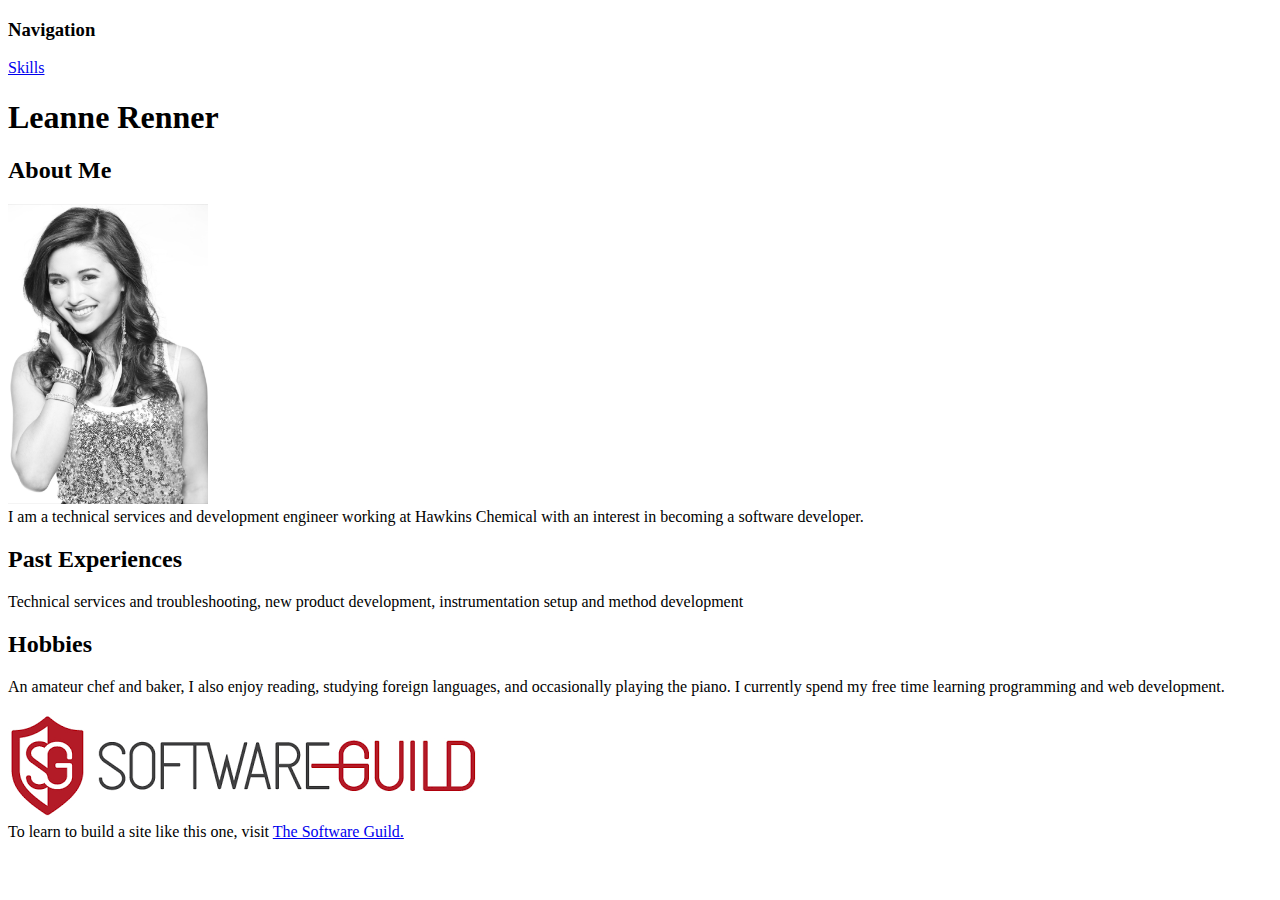
<file: PortfolioSite/index.html>
<!DOCTYPE html>
<html>
    <head>
        <title>Leanne Renner - Portfolio</title>
    </head>
    <body>
        <h3>Navigation</h3>
        <a href="skills.html">Skills</a>
        <h1>Leanne Renner</h1>
        <h2>About Me</h2>
        <p>
            <img src="images/IMG_1645.JPG" style="width: 200px;" /><br/>
            I am a technical services and development engineer working at Hawkins Chemical
            with an interest in becoming a software developer. 
        </p>
        <h2>Past Experiences</h2>
        <p>
            Technical services and troubleshooting, new product development, instrumentation setup and method development
        </p>
        <h2>Hobbies</h2>
        <p>
            An amateur chef and baker, I also enjoy reading, studying foreign languages, and occasionally playing the piano.
            I currently spend my free time learning programming and web development.
        </p>
        <footer>
            <a href="http://www.thesoftwareguild.com"><img src="images/SoftwareGuildLogo.png" /></a>
            <br/>
            To learn to build a site like this one, visit
            <a href="http://www.thesoftwareguild.com">The Software Guild.</a>
        </footer>
    </body>
</html>
</file>
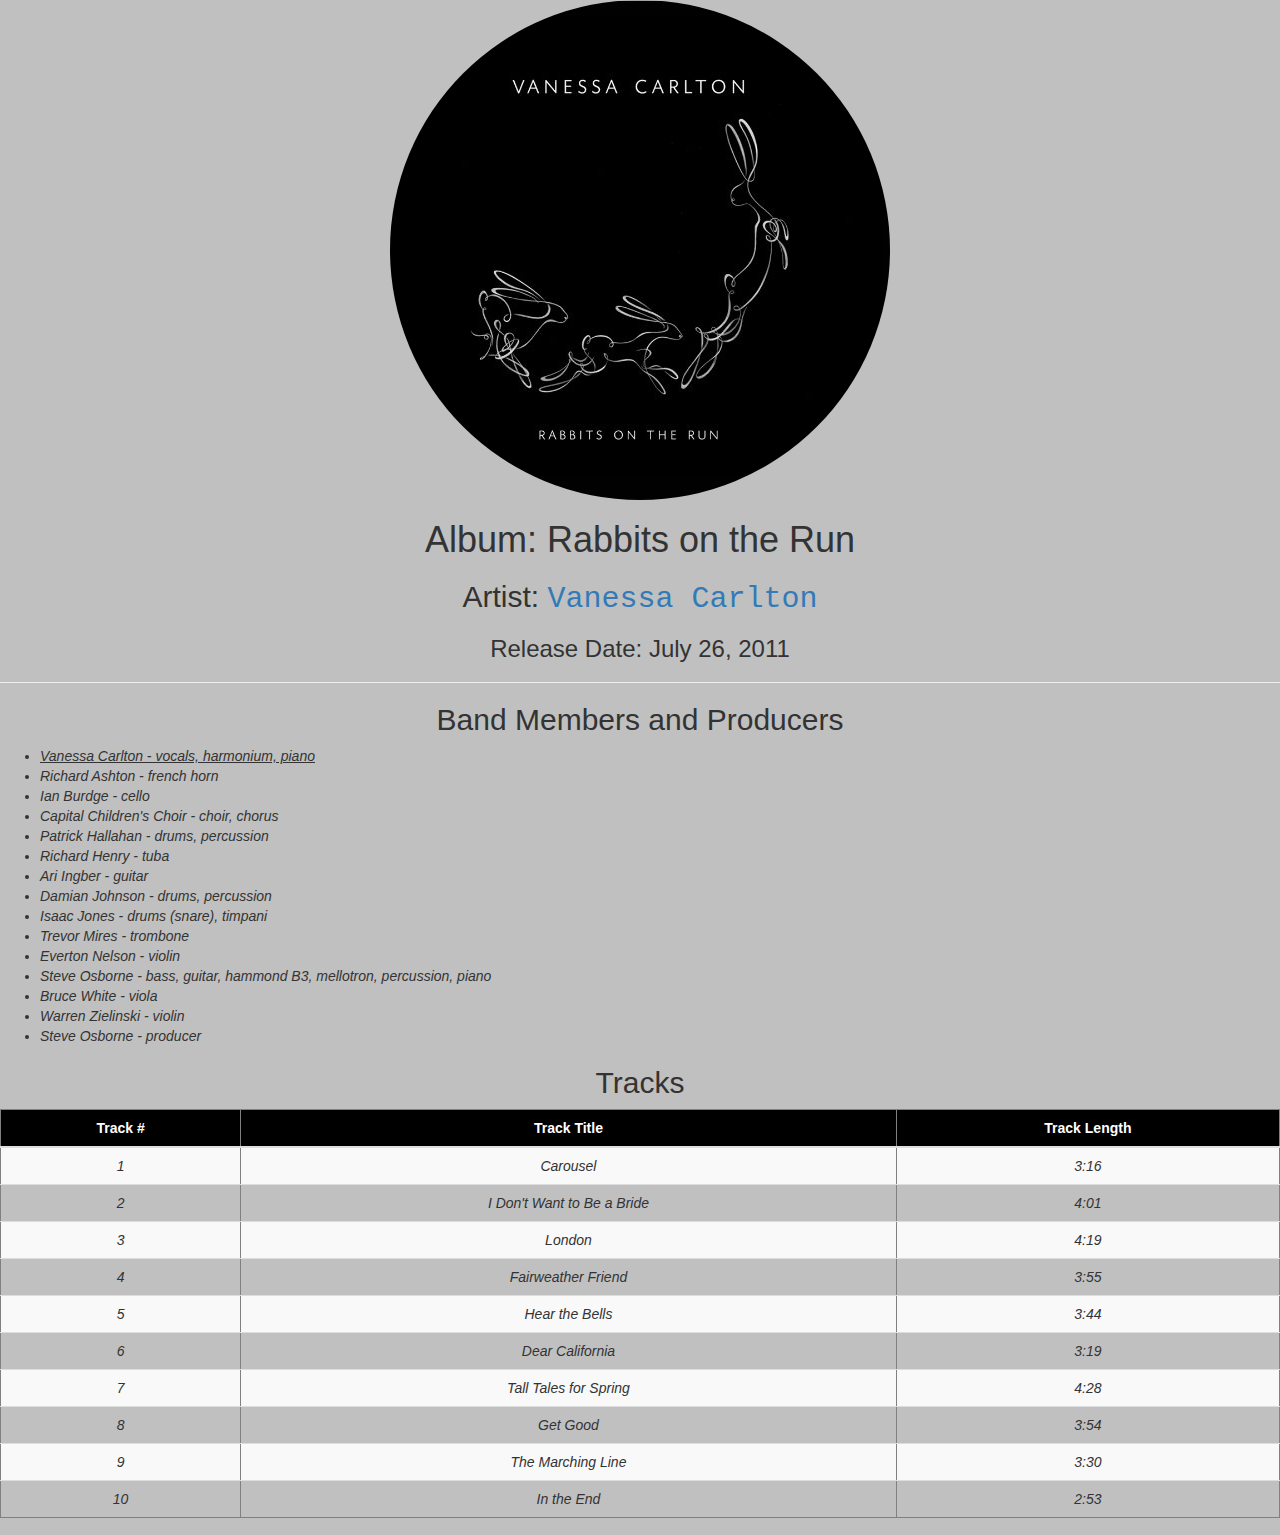
<file: html/AlbumPageLab/index.html>
<!DOCTYPE html>
<html>
    <head>
        <title>Rabbits on the Run</title>
        <link rel="stylesheet" type="text/css" href="albumStyles.css">
        <link rel="stylesheet" type="text/css" href="bootstrap.css">
    </head>
    <body style="background-color:silver">
        <img src="images/albumArt.jpg" alt="Album Cover" class="img-circle img-responsive" style="margin:0 auto;"/></p>
        <h1 class="decorativeFont">Album: Rabbits on the Run</h1>
        <h2>Artist: <a href="http://www.vanessacarlton.com">Vanessa Carlton</a></h2>
        <h3>Release Date: July 26, 2011</h3>
        <hr/>
        <h2 class="decorativeFont">Band Members and Producers</h2>
        <ul>
            <li id="primaryArtist">Vanessa Carlton - vocals, harmonium, piano</li>
            <li>Richard Ashton - french horn</li>
            <li>Ian Burdge - cello</li>
            <li>Capital Children's Choir - choir, chorus</li>
            <li>Patrick Hallahan - drums, percussion</li>
            <li>Richard Henry - tuba</li>
            <li>Ari Ingber - guitar</li>
            <li>Damian Johnson - drums, percussion</li>
            <li>Isaac Jones - drums (snare), timpani</li>
            <li>Trevor Mires - trombone</li>
            <li>Everton Nelson - violin</li>
            <li>Steve Osborne - bass, guitar, hammond B3, mellotron, percussion, piano</li>
            <li>Bruce White - viola</li>
            <li>Warren Zielinski - violin</li>
            <li>Steve Osborne - producer</li>
        </ul>
        <h2>Tracks</h2>
        <div class="table-responsive">
            <table border="1" class="table table-striped">
                <thead>
                    <tr bgcolor="black" class="tracklist">
                        <th style="text-align: center">Track #</th>
                        <th style="text-align: center">Track Title</th>
                        <th style="text-align: center">Track Length</th>
                    </tr>
                </thead>
                <tbody>
                    <tr>
                        <td>1</td>
                        <td>Carousel</td>
                        <td>3:16</td>
                    </tr>
                    <tr>
                        <td>2</td>
                        <td>I Don't Want to Be a Bride</td>
                        <td>4:01</td>
                    </tr>
                    <tr>
                        <td>3</td>
                        <td>London</td>
                        <td>4:19</td>
                    </tr>
                    <tr>
                        <td>4</td>
                        <td>Fairweather Friend</td>
                        <td>3:55</td>
                    </tr>
                    <tr>
                        <td>5</td>
                        <td>Hear the Bells</td>
                        <td>3:44</td>
                    </tr>
                    <tr>
                        <td>6</td>
                        <td>Dear California</td>
                        <td>3:19</td>
                    </tr>
                    <tr>
                        <td>7</td>
                        <td>Tall Tales for Spring</td>
                        <td>4:28</td>
                    </tr>
                    <tr>
                        <td>8</td>
                        <td>Get Good</td>
                        <td>3:54</td>
                    </tr>
                    <tr>
                        <td>9</td>
                        <td>The Marching Line</td>
                        <td>3:30</td>
                    </tr>
                    <tr>
                        <td>10</td>
                        <td>In the End</td>
                        <td>2:53</td>
                </tbody>
            </table>
        </div>
    </body>
</html>
</file>
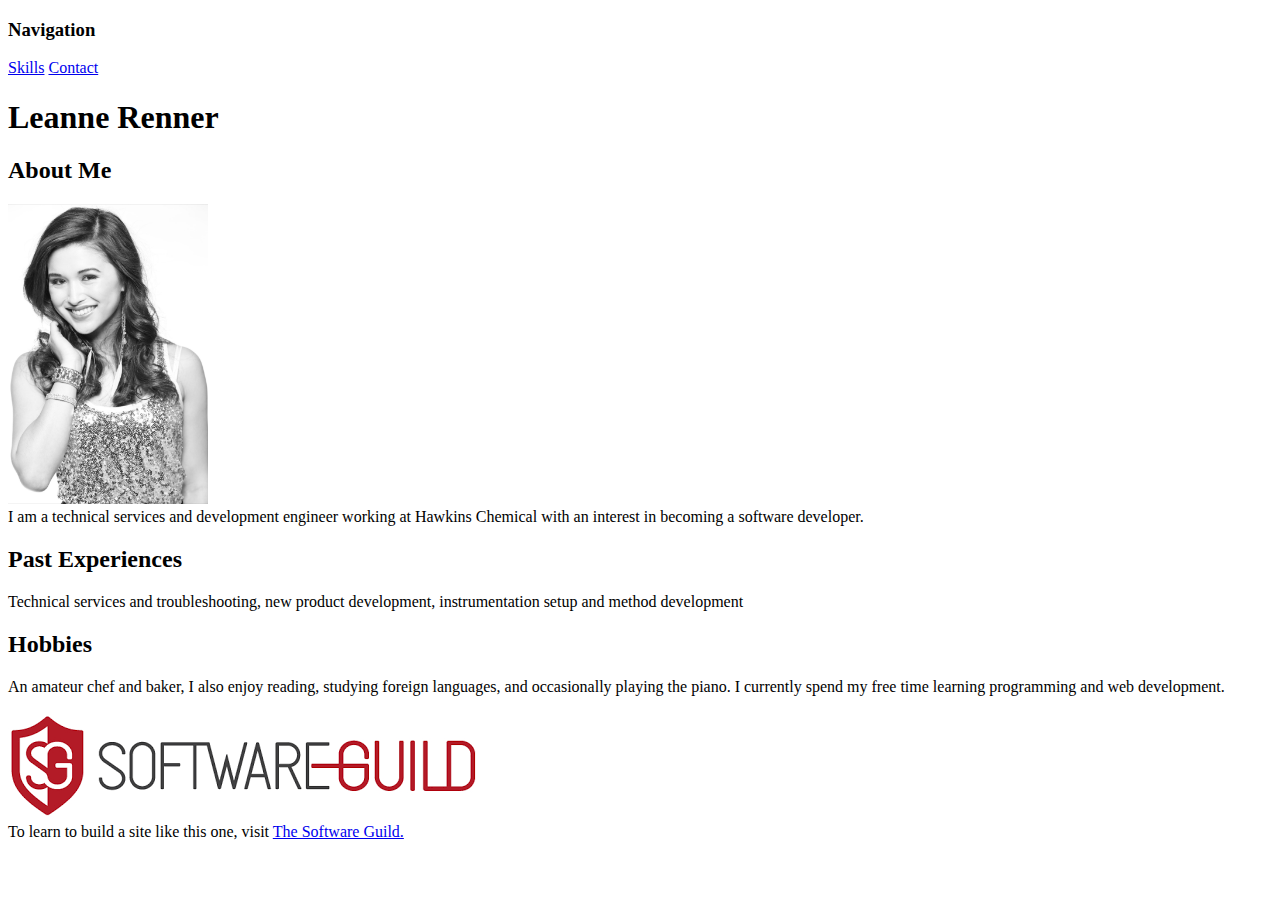
<file: html/PortfolioSite/index.html>
<!DOCTYPE html>
<html>
    <head>
        <title>Leanne Renner - Portfolio</title>
    </head>
    <body>
        <h3>Navigation</h3>
        <a href="skills.html">Skills</a>
        <a href="contact.html">Contact</a>
        <h1>Leanne Renner</h1>
        <h2>About Me</h2>
        <p>
            <img src="images/IMG_1645.JPG" style="width: 200px;" /><br/>
            I am a technical services and development engineer working at Hawkins Chemical
            with an interest in becoming a software developer. 
        </p>
        <h2>Past Experiences</h2>
        <p>
            Technical services and troubleshooting, new product development, instrumentation setup and method development
        </p>
        <h2>Hobbies</h2>
        <p>
            An amateur chef and baker, I also enjoy reading, studying foreign languages, and occasionally playing the piano.
            I currently spend my free time learning programming and web development.
        </p>
        <footer>
            <a href="http://www.thesoftwareguild.com"><img src="images/SoftwareGuildLogo.png" /></a>
            <br/>
            To learn to build a site like this one, visit
            <a href="http://www.thesoftwareguild.com">The Software Guild.</a>
        </footer>
    </body>
</html>
</file>
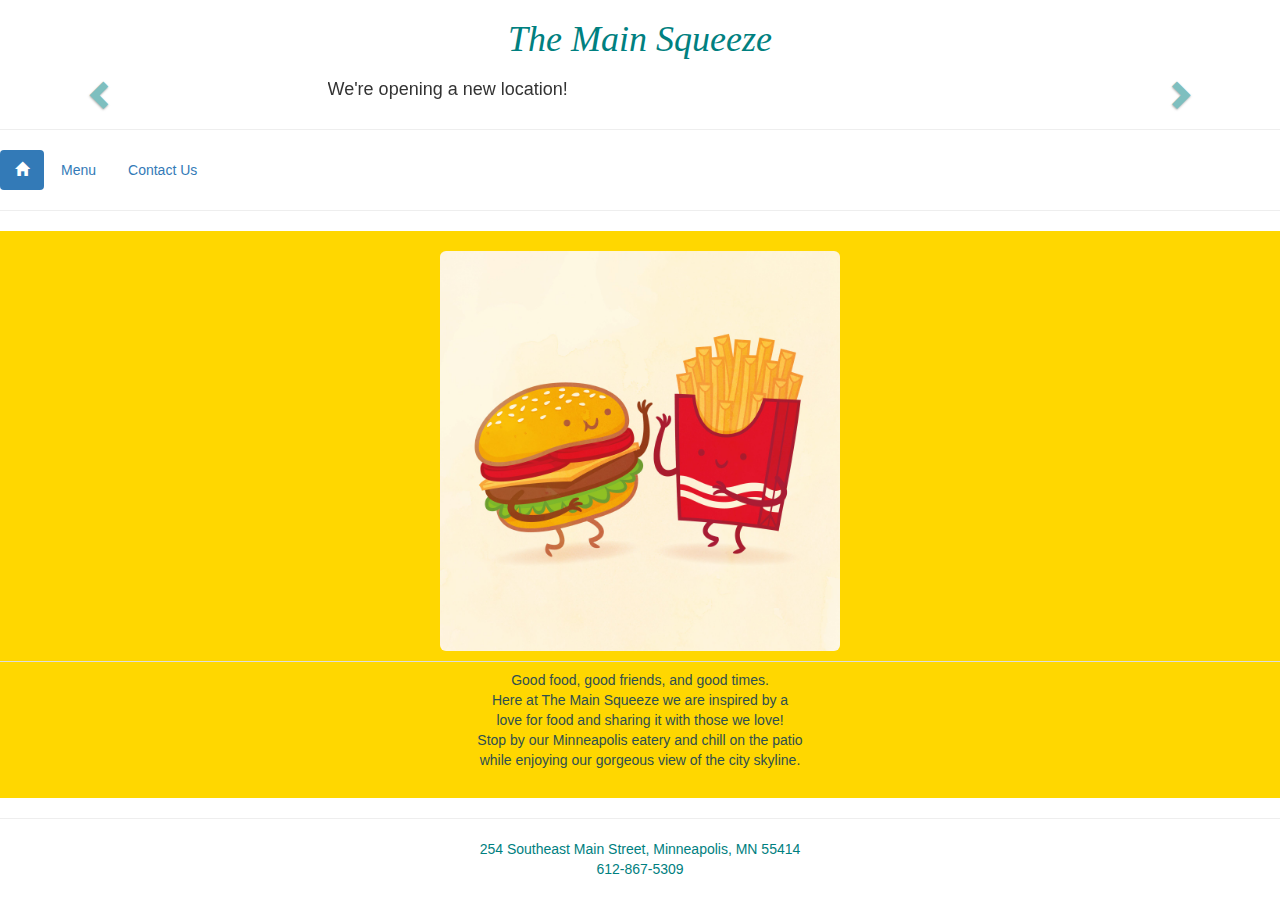
<file: html/RestaurantSiteLab/index.html>
<!DOCTYPE html>
<html>
    <head>
        <link rel="stylesheet" type="text/css" href="restaurantStyles.css">
        <link rel="stylesheet" type="text/css" href="https://maxcdn.bootstrapcdn.com/bootstrap/3.3.7/css/bootstrap.min.css">
        <script src="https://ajax.googleapis.com/ajax/libs/jquery/2.1.4/jquery.min.js"></script>
        <script src="https://maxcdn.bootstrapcdn.com/bootstrap/3.3.7/js/bootstrap.min.js"></script>
        <title>The Main Squeeze</title>
        <style>
            #content {
                background-color: gold;
            }
            table td {
                text-align: center;
            }
            .carousel-control.right, .carousel-control.left {
              background-image: none;
            }
        </style>
        <noscript>Whoops! Your browser does not support Javascript. Please enable it for the optimal viewing experience.</noscript>
    </head>
    <body>
        <h1 class="restaurantName">The Main Squeeze</h1>
        <div id="announcement-carousel" class="carousel slide" data-ride="carousel">
            <div class="row">
                <div class="col-xs-offset-3 col-xs-6">
                    <div class="carousel-inner">
                        <div class="item active">
                            <div class="carousel-content">
                                <div>
                                    <h4>We're opening a new location!</h4>
                                </div>
                            </div>
                        </div>
                        <div class="item">
                            <div class="carousel-content">
                                <div>
                                    <h4>We're rolling out our seasonal menu, with special options for this season.</h4>
                                </div>
                            </div>
                        </div>
                        <div class="item">
                            <div class="carousel-content">
                                <h4>The Drink of the Month is SG Special Brew.</h4>
                            </div>
                        </div>
                    </div>
                </div>
            </div>
            <a class="left carousel-control" href="#announcement-carousel" data-slide="prev">
                <span class="glyphicon glyphicon-chevron-left"></span>
            </a>
            <a class="right carousel-control" href="#announcement-carousel" data-slide="next">
                <span class="glyphicon glyphicon-chevron-right"></span>
            </a>
        </div>
        <hr/>
        <ul class="nav nav-pills">
            <li class="active"><a href="index.html"><span class="glyphicon glyphicon-home"></span></a></li>
            <li><a href="menu.html">Menu</a></li>
            <li><a href="contactUs.html">Contact Us</a></li>
        </ul>
        <hr/>
        <div id="content">
            <br/>
            <p style="text-align:center;"><img src="images/CuteBurgerAndFries.jpg" alt="We go together like burgers and fries." class="img-rounded img-responsive" width="400" style="margin:0 auto;" />
            <div class="table-responsive">
                <table align="center" width="400" class="table">
                    <tr>
                        <td style="color:darkslategray">
                            Good food, good friends, and good times.<br/>
                            Here at The Main Squeeze we are inspired by a<br/>
                            love for food and sharing it with those we love!<br/>
                            Stop by our Minneapolis eatery and chill on the patio<br/>
                            while enjoying our gorgeous view of the city skyline.
                        </td>
                </table>
            </div>
        </div>
        <hr/>
    </body>
    <footer>
        254 Southeast Main Street, Minneapolis, MN 55414<br/>
        612-867-5309
    </footer>
</html>
</file>
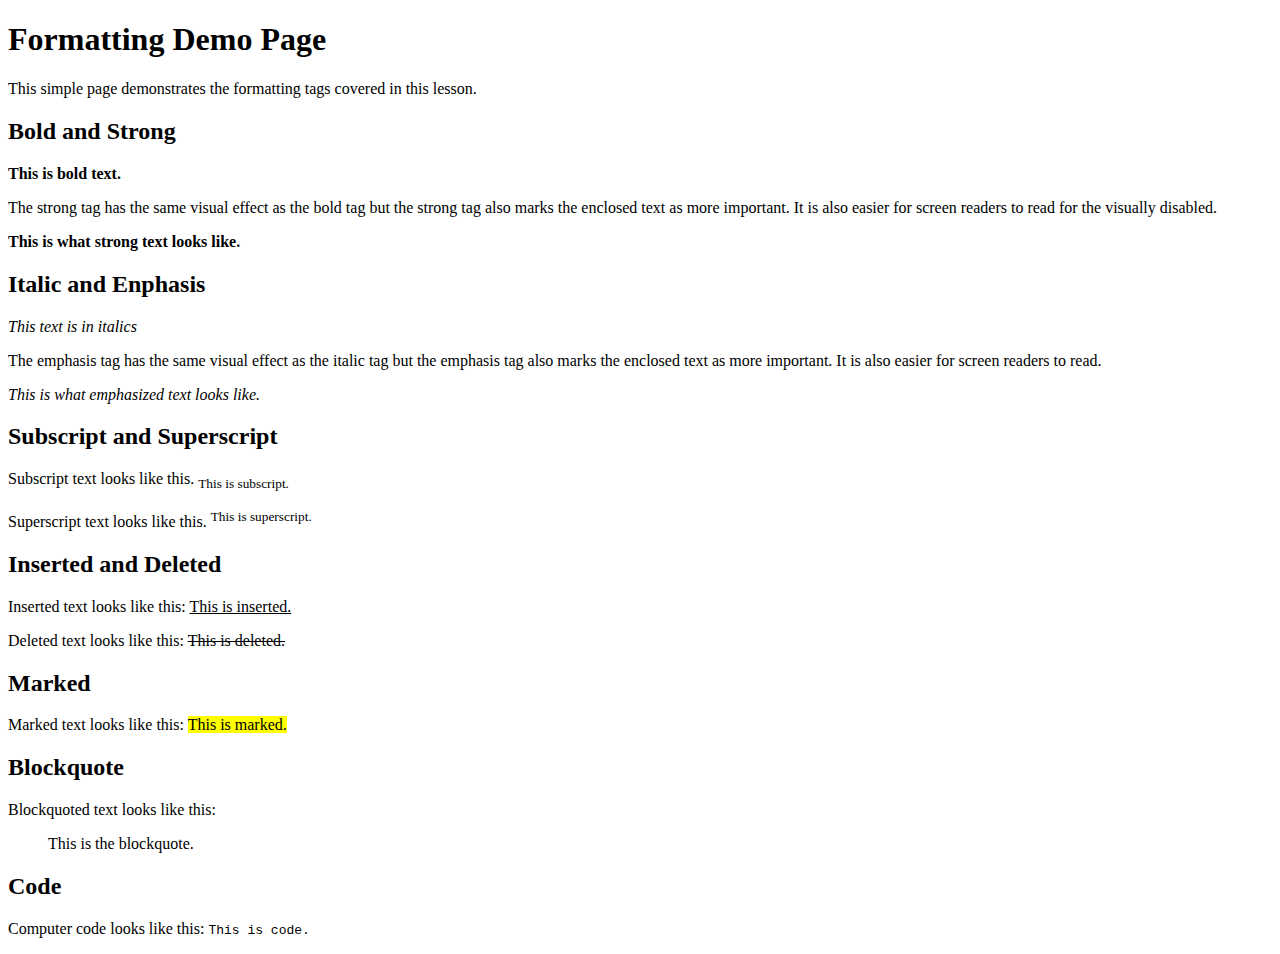
<file: HTMLFormattingLab/formattingDemoPage.html>
<!DOCTYPE html>
<html>
    <head>
        <title>Formatting Demo Page</title>
    </head>
    <body>
        <h1>Formatting Demo Page</h1>
        <p>
            This simple page demonstrates the formatting tags covered in this lesson.
        </p>
        <h2>Bold and Strong</h2>
        <b>This is bold text.</b>
        <p>
            The strong tag has the same visual effect as the bold tag but the strong tag 
            also marks the enclosed text as more important. It is also easier for screen readers to 
            read for the visually disabled.
        </p>
        <strong>This is what strong text looks like.</strong>
        <h2>Italic and Enphasis</h2>
        <i>This text is in italics</i>
        <p>
            The emphasis tag has the same visual effect as the italic tag but the emphasis tag also
            marks the enclosed text as more important. It is also easier for screen readers to read.
        </p>
        <em>This is what emphasized text looks like.</em>
        <h2>Subscript and Superscript</h2>
        <p>
            Subscript text looks like this. <sub>This is subscript.</sub>
        </p>
        <p>
            Superscript text looks like this. <sup>This is superscript.</sup>
        </p>
        <h2>Inserted and Deleted</h2>
        <p>
            Inserted text looks like this: <ins>This is inserted.</ins>
        </p>
        <p>
            Deleted text looks like this: <del>This is deleted.</del>
        </p>
        <h2>Marked</h2>
        <p>
            Marked text looks like this: <mark>This is marked.</mark>
        </p>
        <h2>Blockquote</h2>
        <p>
            Blockquoted text looks like this:
            <blockquote>This is the blockquote.</blockquote>
        </p>
        <h2>Code</h2>
        <p>
            Computer code looks like this: <code>This is code.</code>
        </p>
    </body>
</html>
</file>
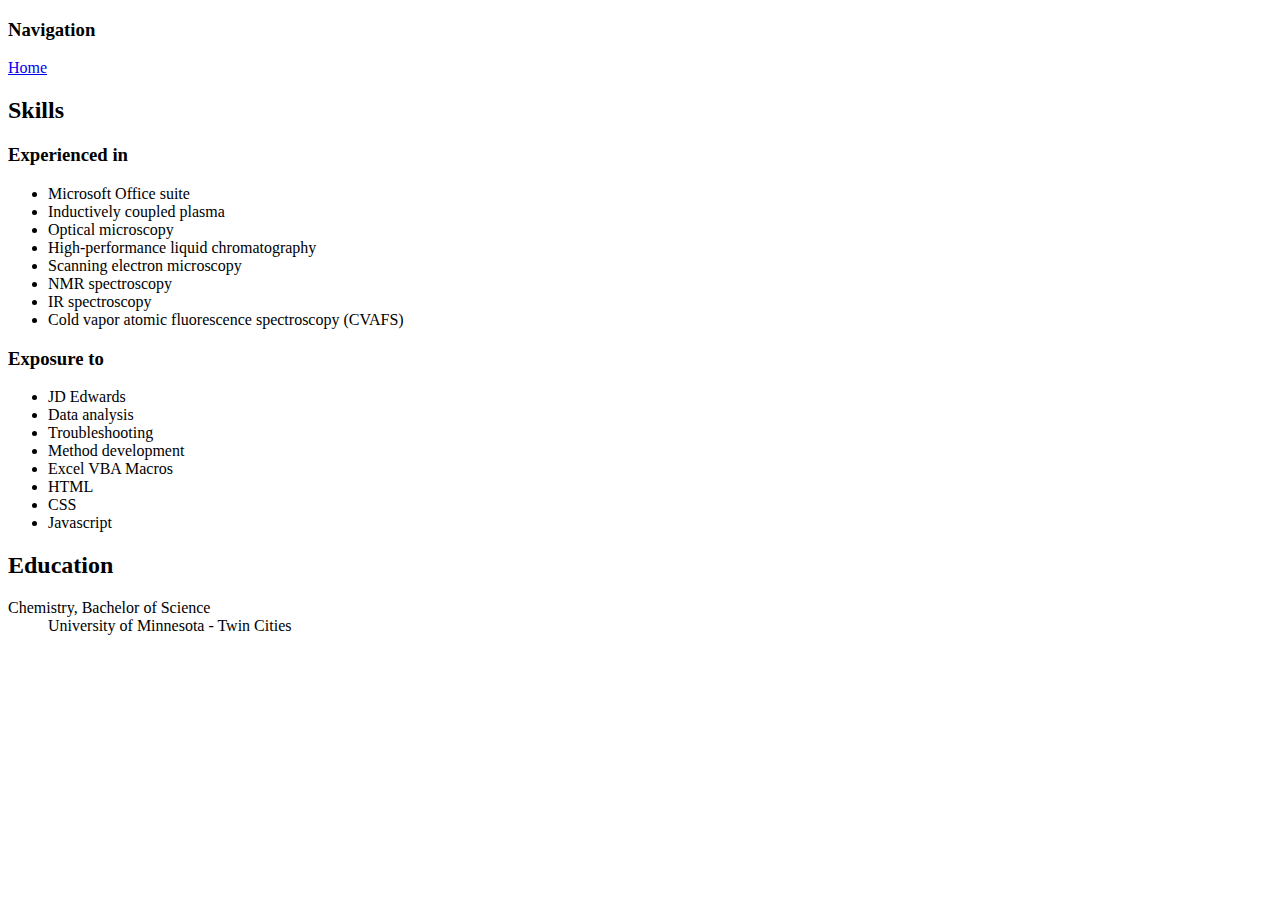
<file: PortfolioSite/skills.html>
<!DOCTYPE html>
<html>
    <head>
        <title>Leanne Renner - Skills</title>
    </head>
    <body>
        <h3>Navigation</h3>
        <a href="index.html">Home</a>
        <h2>Skills</h2>
        <h3>Experienced in</h3>
        <ul>
            <li>Microsoft Office suite</li>
            <li>Inductively coupled plasma</li>
            <li>Optical microscopy</li>
            <li>High-performance liquid chromatography</li>
            <li>Scanning electron microscopy</li>
            <li>NMR spectroscopy</li>
            <li>IR spectroscopy</li>
            <li>Cold vapor atomic fluorescence spectroscopy (CVAFS)</li>
        </ul>
        <h3>Exposure to</h3>
        <ul>
            <li>JD Edwards</li>
            <li>Data analysis</li>
            <li>Troubleshooting</li>
            <li>Method development</li>
            <li>Excel VBA Macros</li>
            <li>HTML</li>
            <li>CSS</li>
            <li>Javascript</li>
        </ul>
        <h2>Education</h2>
        <dl>
            <dt>Chemistry, Bachelor of Science</dt>
            <dd>University of Minnesota - Twin Cities</dd>
        </dl>
    </body>
</html>
</file>
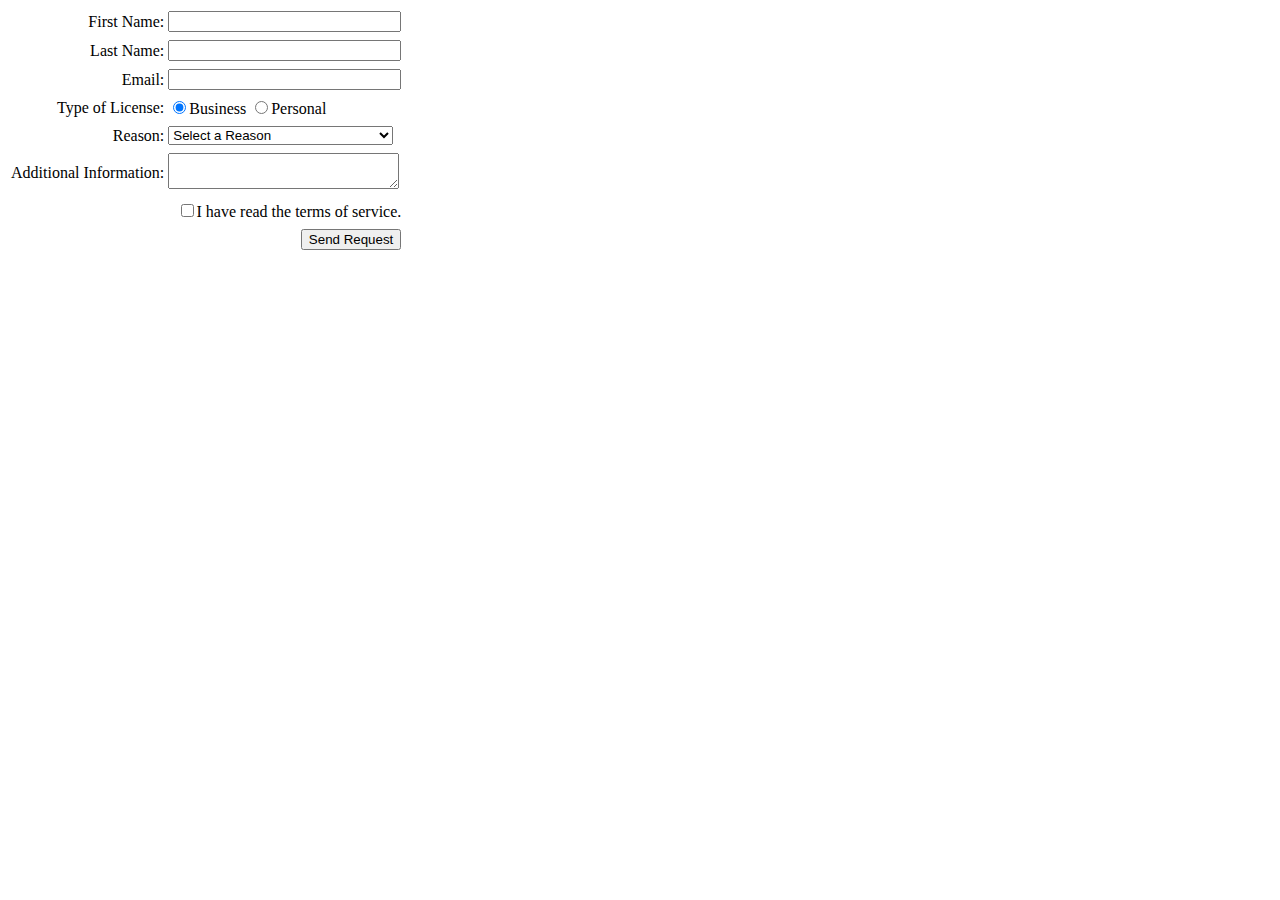
<file: html/ContactUsFormLab/contactUs.html>
<!DOCTYPE html>
<html>
    <head>
        <title>Contact Us</title>
    </head>
    <body>
        <form action="#" method="POST">
            <table>
                <tr>
                    <td align="right">First Name: </td>
                    <td align="left"><input id="firstName" name="firstName" type="text" style="width: 225px;" /></td>
                </tr>
                <tr><td></td><td></td></tr>
                <tr>
                    <td align="right">Last Name: </td>
                    <td align="left"><input id="lastName" name="lastName" type="text" style="width: 225px;" /></td>
                </tr>
                <tr><td></td><td></td></tr>
                <tr>
                    <td align="right">Email: </td>
                    <td align="left"><input id="email" name="email" type="text" style="width: 225px;" /></td>
                </tr>
                <tr><td></td><td></td></tr>
                <tr>
                    <td align="right">Type of License: </td>
                    <td align="left"><input id="licenseType" name="licenseType" type="radio" value="business" checked/>Business
                        <input id="licenseType" name="licenseType" type="radio" value="personal" />Personal</td>
                </tr>
                <tr><td></td><td></td></tr>
                <tr>
                    <td align="right">Reason: </td>
                    <td align="left"><select id="reason" name="reason" style="width: 225px;">
                        <option value="selectAReason">Select a Reason</option>
                        <option value="softwareSupport">Software Support</option>
                        <option value="hardwareSupport">Hardware Support</option>
                        <option value="informationRequest">Information Request</option>
                        </select></td>
                </tr>
                <tr><td></td><td></td></tr>
                <tr>
                    <td align="right">Additional Information: </td>
                    <td align="left"><textarea id="additionalInformation" name="additionalInformation" style="width: 225px;"></textarea></td>
                </tr>
                <tr><td></td><td></td></tr>
                <tr>
                    <td></td>
                    <td align="right"><input id="termsOfService" name="termsOfService" type="checkbox" value="termsOfService" />I have read the terms of service.</td>
                </tr>
                <tr><td></td><td></td></tr>
                <tr>
                    <td></td>
                    <td align="right"><input type="submit" id="sendButton" value="Send Request" /></td>
                </tr>
            </table>
        </form>
    </body>
</html>
</file>
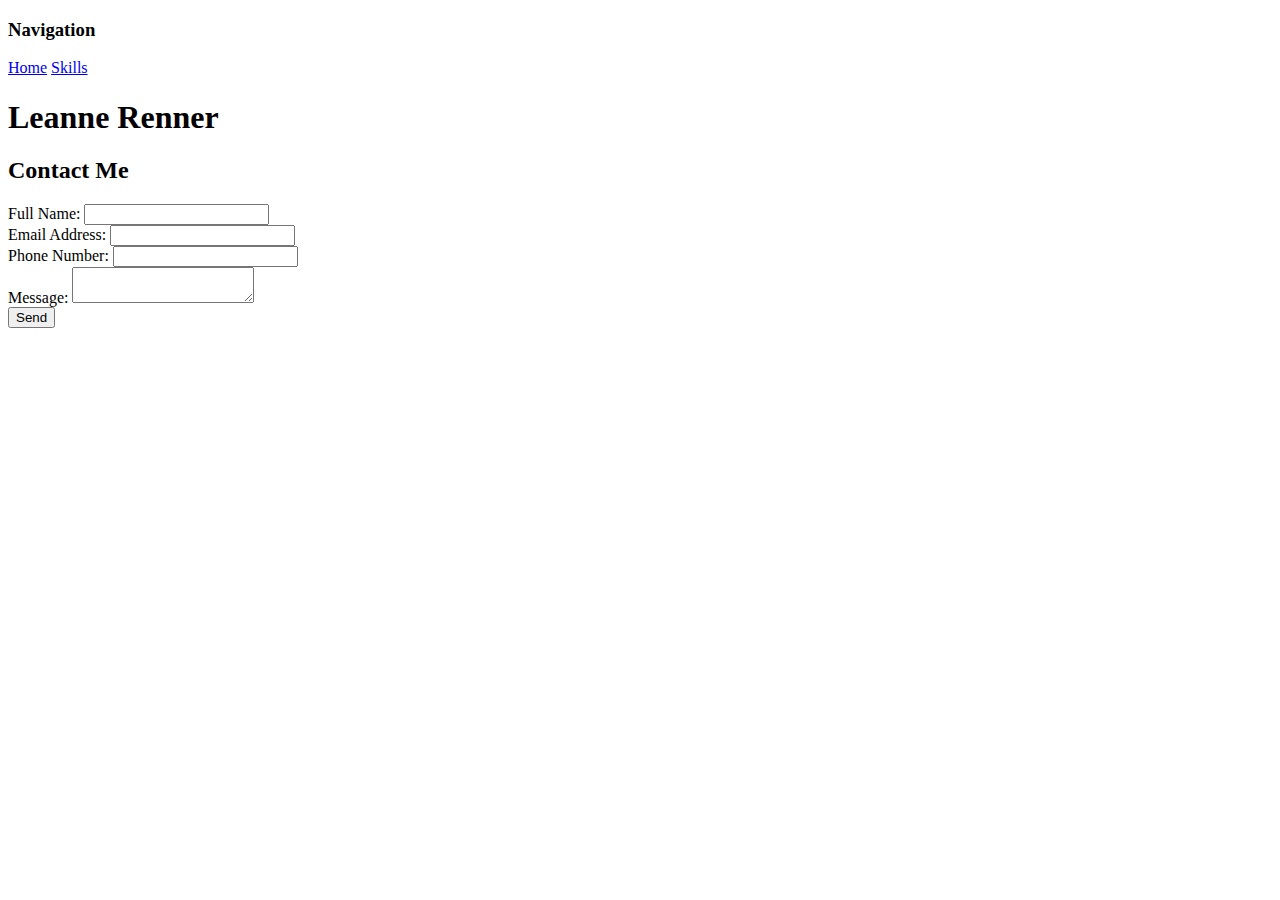
<file: html/PortfolioSite/contact.html>
<!DOCTYPE html>
<html>
    <head>
        <title>Leanne Renner - Contact</title>
    </head>
    <body>
        <h3>Navigation</h3>
        <a href="index.html">Home</a>
        <a href="skills.html">Skills</a>
        <h1>Leanne Renner</h1>
        <h2>Contact Me</h2>
        <form action="#" method="POST">
            <div>
                <label id="FullNameLabel" for="FullName">Full Name: </label>
                <input id="FullName" name="FullName" type="text" />
            </div>
            <div>
                <label id="EmailLabel" for="Email">Email Address: </label>
                <input id="Email" name="Email" type="text" />
            </div>
            <div>
                <label id="PhoneLabel" for="Phone">Phone Number: </label>
                <input id="Phone" name="Phone" type="text" />
            </div>
            <div>
                <label id="MessageLabel" for="Message">Message: </label>
                <textarea id="Message" name="Message"></textarea>
            </div>
            <div>
                <input type="submit" id="SubmitButton" value="Send" />
            </div>
        </form>
    </body>
</html>
</file>
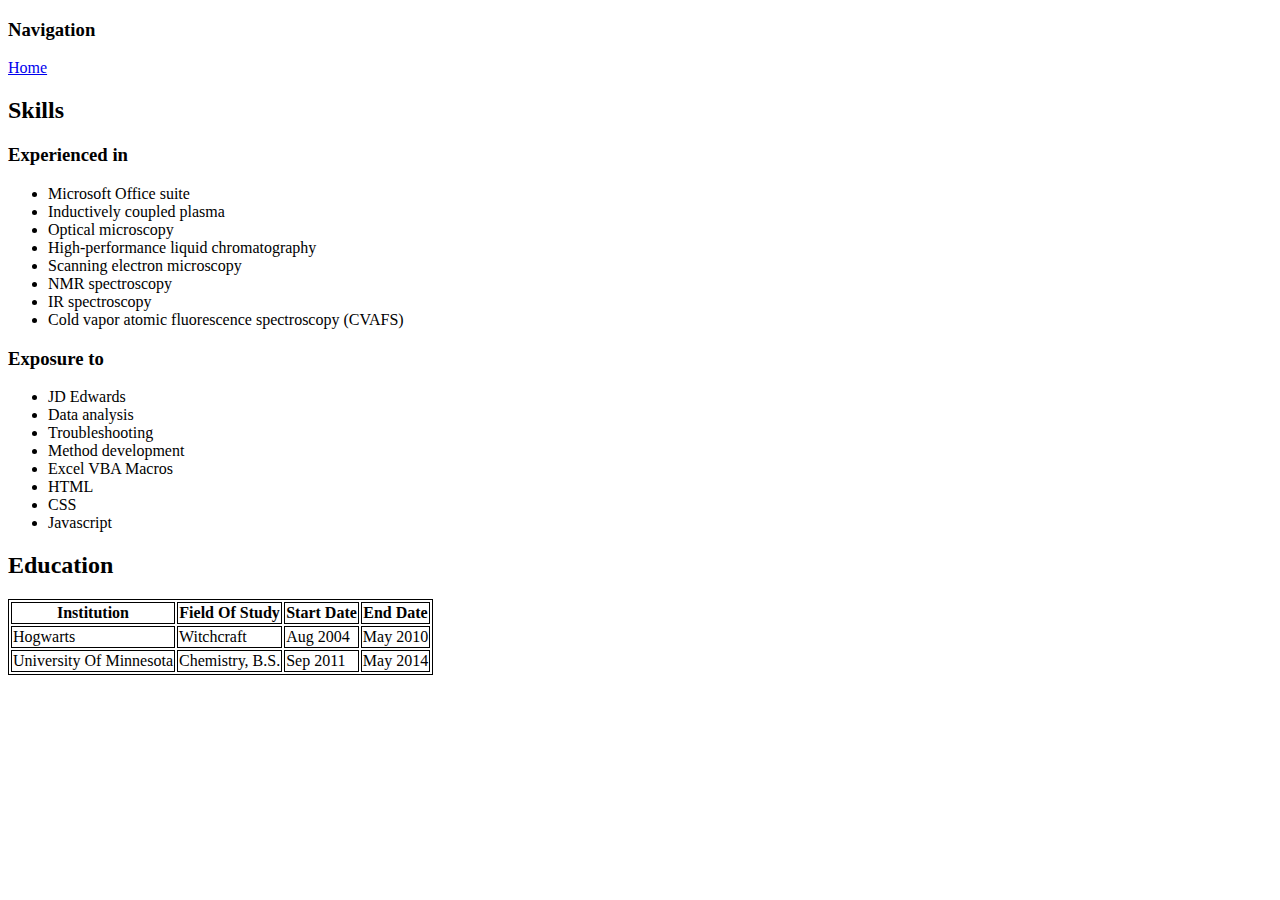
<file: html/PortfolioSite/skills.html>
<!DOCTYPE html>
<html>
    <head>
        <title>Leanne Renner - Skills</title>
        <style>
            table, th, td {
                border: 1px solid black;
            }
        </style>
    </head>
    <body>
        <h3>Navigation</h3>
        <a href="index.html">Home</a>
        <h2>Skills</h2>
        <h3>Experienced in</h3>
        <ul>
            <li>Microsoft Office suite</li>
            <li>Inductively coupled plasma</li>
            <li>Optical microscopy</li>
            <li>High-performance liquid chromatography</li>
            <li>Scanning electron microscopy</li>
            <li>NMR spectroscopy</li>
            <li>IR spectroscopy</li>
            <li>Cold vapor atomic fluorescence spectroscopy (CVAFS)</li>
        </ul>
        <h3>Exposure to</h3>
        <ul>
            <li>JD Edwards</li>
            <li>Data analysis</li>
            <li>Troubleshooting</li>
            <li>Method development</li>
            <li>Excel VBA Macros</li>
            <li>HTML</li>
            <li>CSS</li>
            <li>Javascript</li>
        </ul>
        <h2>Education</h2>
        <table>
            <thead>
                <tr>
                    <th>Institution</th>
                    <th>Field Of Study</th>
                    <th>Start Date</th>
                    <th>End Date</th>
                </tr>
            </thead>
            <tbody>
                <tr>
                    <td>Hogwarts</td>
                    <td>Witchcraft</td>
                    <td>Aug 2004</td>
                    <td>May 2010</td>
                </tr>
                <tr>
                    <td>University Of Minnesota</td>
                    <td>Chemistry, B.S.</td>
                    <td>Sep 2011</td>
                    <td>May 2014</td>
                </tr>
            </tbody>
        </table>
    </body>
</html>
</file>
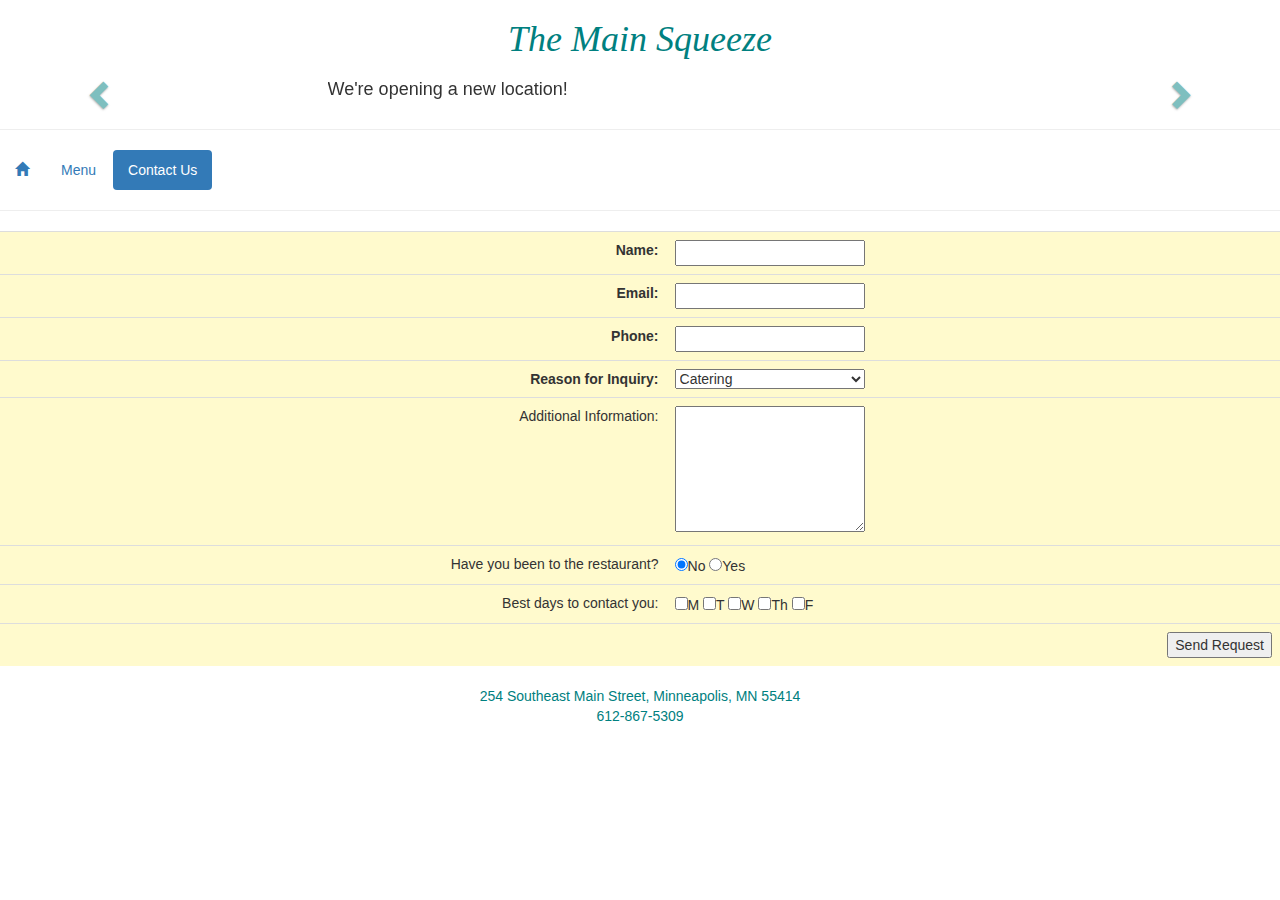
<file: html/RestaurantSiteLab/contactUs.html>
<!DOCTYPE html>
<html>
    <head>
        <link rel="stylesheet" type="text/css" href="restaurantStyles.css">
        <link rel="stylesheet" type="text/css" href="https://maxcdn.bootstrapcdn.com/bootstrap/3.3.7/css/bootstrap.min.css">
        <script src="https://ajax.googleapis.com/ajax/libs/jquery/2.1.4/jquery.min.js"></script>
        <script src="https://maxcdn.bootstrapcdn.com/bootstrap/3.3.7/js/bootstrap.min.js"></script>
        <title>Contact Us - The Main Squeeze</title>
        <style>
            #label {
                text-align: right;
            }
            #form {
                text-align: left;
            }
            .carousel-control.right, .carousel-control.left {
              background-image: none;
            }
        </style>
    </head>
    <body>
        <h1 class="restaurantName">The Main Squeeze</h1>
        <div id="announcement-carousel" class="carousel slide" data-ride="carousel">
            <div class="row">
                <div class="col-xs-offset-3 col-xs-6">
                    <div class="carousel-inner">
                        <div class="item active">
                            <div class="carousel-content">
                                <div>
                                    <h4>We're opening a new location!</h4>
                                </div>
                            </div>
                        </div>
                        <div class="item">
                            <div class="carousel-content">
                                <div>
                                    <h4>We're rolling out our seasonal menu, with special options for this season.</h4>
                                </div>
                            </div>
                        </div>
                        <div class="item">
                            <div class="carousel-content">
                                <h4>The Drink of the Month is SG Special Brew.</h4>
                            </div>
                        </div>
                    </div>
                </div>
            </div>
            <a class="left carousel-control" href="#announcement-carousel" data-slide="prev">
                <span class="glyphicon glyphicon-chevron-left"></span>
            </a>
            <a class="right carousel-control" href="#announcement-carousel" data-slide="next">
                <span class="glyphicon glyphicon-chevron-right"></span>
            </a>
        </div>
        <hr/>
        <ul class="nav nav-pills">
            <li><a href="index.html"><span class="glyphicon glyphicon-home"></span></a></li>
            <li><a href="menu.html">Menu</a></li>
            <li class="active"><a href="contactUs.html">Contact Us</a></li>
        </ul>
        <hr/>
        <div class="table-responsive">
            <form action="#" method="POST" class="contactForm">
                <table class="table">
                    <tr>
                        <td id="label" class="required">Name: </td>
                        <td id="form"><input id="name" name="name" type="text" style="width: 190px" /></td>
                    </tr>
                    <tr>
                        <td id="label" class="required">Email: </td>
                        <td id="form"><input id="email" name="email" type="text" style="width: 190px" /></td>
                    </tr>
                    <tr>
                        <td id="label" class="required">Phone: </td>
                        <td id="form"><input id="phone" name="phone" type="text" style="width: 190px" /></td>
                    </tr>
                    <tr>
                        <td id="label" class="required">Reason for Inquiry: </td>
                        <td id="form"><select id="reason" name="reason" style="width: 190px">
                            <option value="catering">Catering</option>
                            <option value="privateParty">Private Party</option>
                            <option value="feedback">Feedback</option>
                            <option value="other">Other</option>
                        </select></td>
                    </tr>
                    <tr>
                        <td id="label" valign="top">Additional Information: </td>
                        <td id="form"><textarea rows="6" id="additionalInformation" name="additionalInformation" style="width: 190px"></textarea></td>
                    </tr>
                    <tr>
                        <td id="label">Have you been to the restaurant? </td>
                        <td id="form"><input id="beenHereBefore" name="beenHereBefore" type="radio" value="no" checked />No
                            <input id="beenHereBefore" name="beenHereBefore" type="radio" value="yes" />Yes</td>
                    </tr>
                    <tr>
                        <td id="label">Best days to contact you: </td>
                        <td id="form"><input id="monday" name="monday" type="checkbox" value="M" />M
                            <input id="tuesday" name="tuesday" type="checkbox" value="T" />T
                            <input id="wednesday" name="wednesday" type="checkbox" value="W" />W
                            <input id="thursday" name="thursday" type="checkbox" value="Th" />Th
                            <input id="friday" name="friday" type="checkbox" value="F" />F</td>
                    </tr>
                    <tr>
                        <td></td>
                        <td id="label"><input type="submit" id="sendRequest" value="Send Request" /></td>
                    </tr>
                </table>
            </form>
        </div>
    </body>
    <footer>
        254 Southeast Main Street, Minneapolis, MN 55414<br/>
        612-867-5309
    </footer>
</html>
</file>
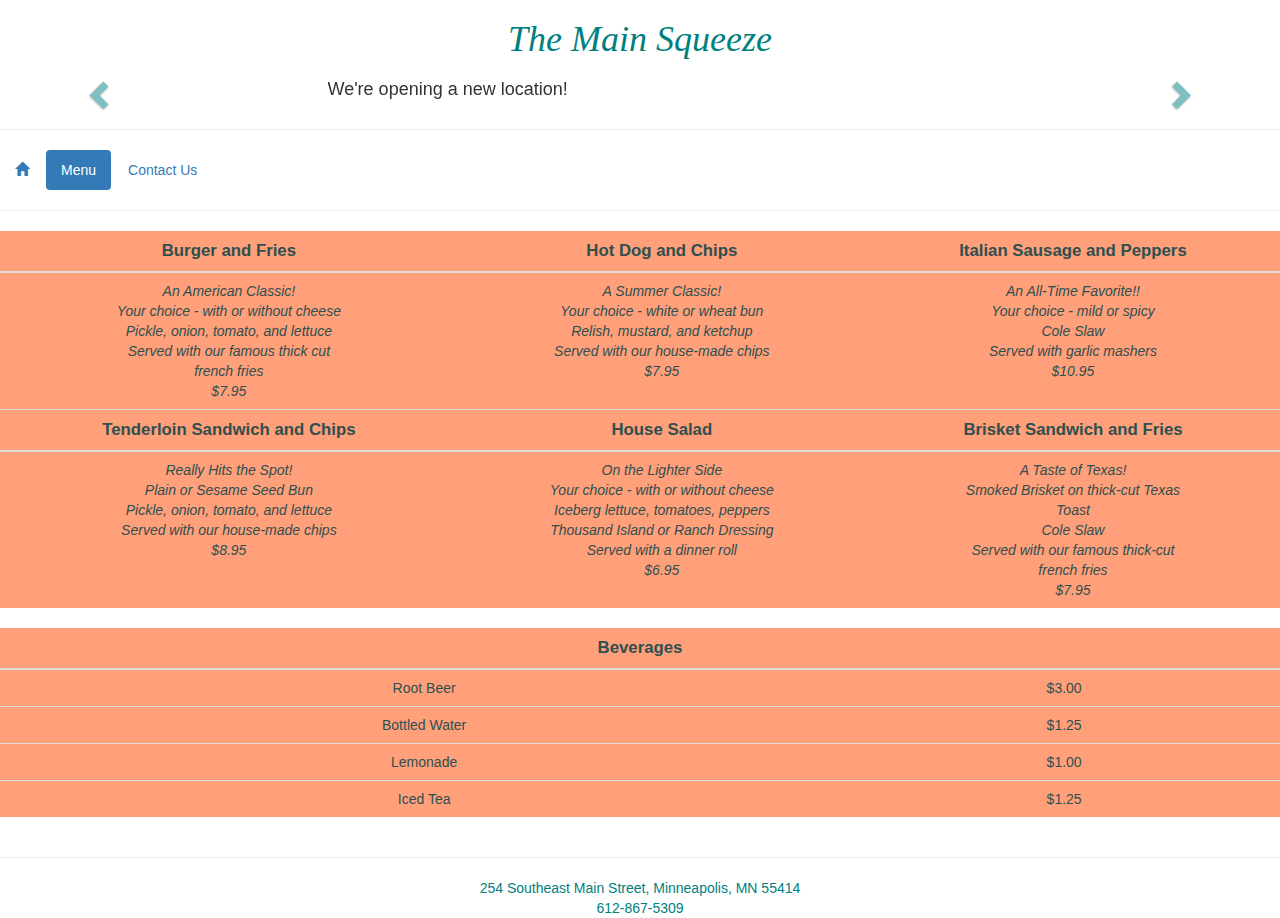
<file: html/RestaurantSiteLab/menu.html>
<!DOCTYPE html>
<html>
    <head>
        <link rel="stylesheet" type="text/css" href="restaurantStyles.css">
        <link rel="stylesheet" type="text/css" href="https://maxcdn.bootstrapcdn.com/bootstrap/3.3.7/css/bootstrap.min.css">
        <script src="https://ajax.googleapis.com/ajax/libs/jquery/2.1.4/jquery.min.js"></script>
        <script src="https://maxcdn.bootstrapcdn.com/bootstrap/3.3.7/js/bootstrap.min.js"></script>
        <title>Menu - The Main Squeeze</title>
        <style>
            td {
                text-align: center;
                vertical-align: top;
                font-style: italic;
                color: darkslategray;
            }
            th {
                font-size: larger;
                text-align: center;
                color: darkslategray;
            }
            .carousel-control.right, .carousel-control.left {
              background-image: none;
            }
        </style>
    </head>
    <body>
        <h1 class="restaurantName">The Main Squeeze</h1>
        <div id="announcement-carousel" class="carousel slide" data-ride="carousel">
            <div class="row">
                <div class="col-xs-offset-3 col-xs-6">
                    <div class="carousel-inner">
                        <div class="item active">
                            <div class="carousel-content">
                                <div>
                                    <h4>We're opening a new location!</h4>
                                </div>
                            </div>
                        </div>
                        <div class="item">
                            <div class="carousel-content">
                                <div>
                                    <h4>We're rolling out our seasonal menu, with special options for this season.</h4>
                                </div>
                            </div>
                        </div>
                        <div class="item">
                            <div class="carousel-content">
                                <h4>The Drink of the Month is SG Special Brew.</h4>
                            </div>
                        </div>
                    </div>
                </div>
            </div>
            <a class="left carousel-control" href="#announcement-carousel" data-slide="prev">
                <span class="glyphicon glyphicon-chevron-left"></span>
            </a>
            <a class="right carousel-control" href="#announcement-carousel" data-slide="next">
                <span class="glyphicon glyphicon-chevron-right"></span>
            </a>
        </div>
        <hr/>
        <ul class="nav nav-pills">
            <li><a href="index.html"><span class="glyphicon glyphicon-home"></span></a></li>
            <li class="active"><a href="menu.html">Menu</a></li>
            <li><a href="contactUs.html">Contact Us</a></li>
        </ul>
        <hr/>
        <div class="table-responsive">
            <table class="menu table">
                <thead>
                    <tr>
                        <th>Burger and Fries</th>
                        <th>Hot Dog and Chips</th>
                        <th>Italian Sausage and Peppers</th>
                    </tr>
                </thead>
                <tbody>
                    <tr>
                        <td>
                            An American Classic!<BR>
                            Your choice - with or without cheese<BR>
                            Pickle, onion, tomato, and lettuce<BR>
                            Served with our famous thick cut<BR>
                            french fries<BR>
                            $7.95
                        </td>
                        <td>
                            A Summer Classic!<BR>
                            Your choice - white or wheat bun<BR>
                            Relish, mustard, and ketchup<BR>
                            Served with our house-made chips<BR>
                            $7.95
                        </td>
                        <td>
                            An All-Time Favorite!!<BR>
                            Your choice - mild or spicy<BR>
                            Cole Slaw<BR>
                            Served with garlic mashers<BR>
                            $10.95
                        </td>
                    </tr>
                </tbody>
                <thead>
                    <tr>
                        <th>Tenderloin Sandwich and Chips</th>
                        <th>House Salad</th>
                        <th>Brisket Sandwich and Fries</th>
                    </tr>
                </thead>
                <tbody>
                        <td>
                            Really Hits the Spot!<BR>
                            Plain or Sesame Seed Bun<BR>
                            Pickle, onion, tomato, and lettuce<BR>
                            Served with our house-made chips<BR>
                            $8.95
                        </td>
                        <td>
                            On the Lighter Side<BR>
                            Your choice - with or without cheese<BR>
                            Iceberg lettuce, tomatoes, peppers<BR>
                            Thousand Island or Ranch Dressing<BR>
                            Served with a dinner roll<BR>
                            $6.95
                        </td>
                        <td>
                            A Taste of Texas!<BR>
                            Smoked Brisket on thick-cut Texas<BR>
                            Toast<BR>
                            Cole Slaw<BR>
                            Served with our famous thick-cut<BR>
                            french fries<BR>
                            $7.95
                        </td>
                </tbody>
            </table>
            <table class="beverageMenu table">
                <thead>
                    <tr>
                        <th colspan="2">Beverages</th>
                    </tr>
                </thead>
                <tbody>
                    <tr>
                        <td>Root Beer</td>
                        <td>$3.00</td>
                    </tr>
                    <tr>
                        <td>Bottled Water</td>
                        <td>$1.25</td>
                    </tr>
                    <tr>
                        <td>Lemonade</td>
                        <td>$1.00</td>
                    </tr>
                    <tr>
                        <td>Iced Tea</td>
                        <td>$1.25</td>
                    </tr>
                </tbody>
            </table>
        </div>
    <hr/>
    </body>
    <footer>
        254 Southeast Main Street, Minneapolis, MN 55414<br/>
        612-867-5309
    </footer>
</html>
</file>
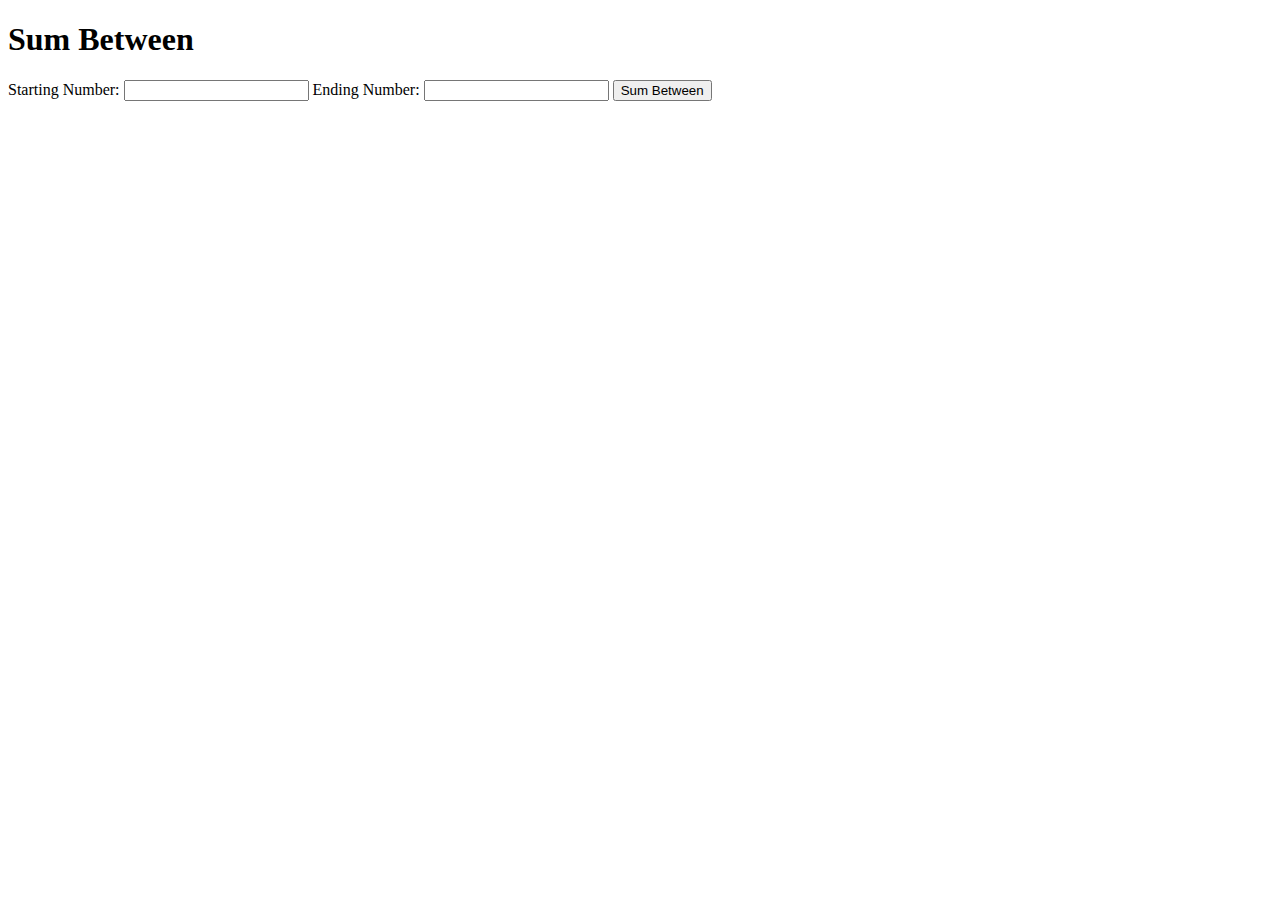
<file: javascript/Audition/audition.html>
<!DOCTYPE html>
<html>
    <head>
        <script type="text/javascript" src="audition.js"></script>
    </head>
    <body>
        <h1>Sum Between</h1>
        Starting Number: <input type="number" id="startNum" />
        Ending Number: <input type="number" id="endNum" />
        <button onclick="calculate();">Sum Between</button>
        <br/>
        <br/>
        <div id="results">
        </div> 
    </body>
</html>
</file>
<file: html/AlbumPageLab/albumStyles.css>
a {
    font-family: monospace;
    text-decoration: none;
}
a:hover {
    text-decoration: underline;
    background-color: lightcoral;
  }
h1, h2, h3 {
    color: navy;
    text-align: center;
}
li {
    font-style: italic;
}
#primaryArtist {
    text-decoration: underline;
}
.tracklist {
    color: white;
}
.decorativeFont {
    font-family: sans-serif;
}
td {
    font-style: italic;
    text-align: center;
}
</file>
<file: html/RestaurantSiteLab/restaurantStyles.css>
.restaurantName {
    font-family: serif;
    color: teal;
    text-align: center;
    font-style: italic;
}
a:visited {
    color: darkred;
}
a:hover {
    font-weight: bold;
}
a:active {
    text-decoration: none;
}
footer {
    text-align: center;
    color: teal;
}
.menu {
    background-color: lightsalmon;
}
.beverageMenu {
    background-color: lightsalmon;
}
.beverageMenu td {
    font-style: normal;
}
.glyphicon.glyphicon-chevron-left, .glyphicon.glyphicon-chevron-right {
    color: teal;
}
.required {
    font-weight: bold;
}
.contactForm {
    background-color: lemonchiffon;
}
</file>
